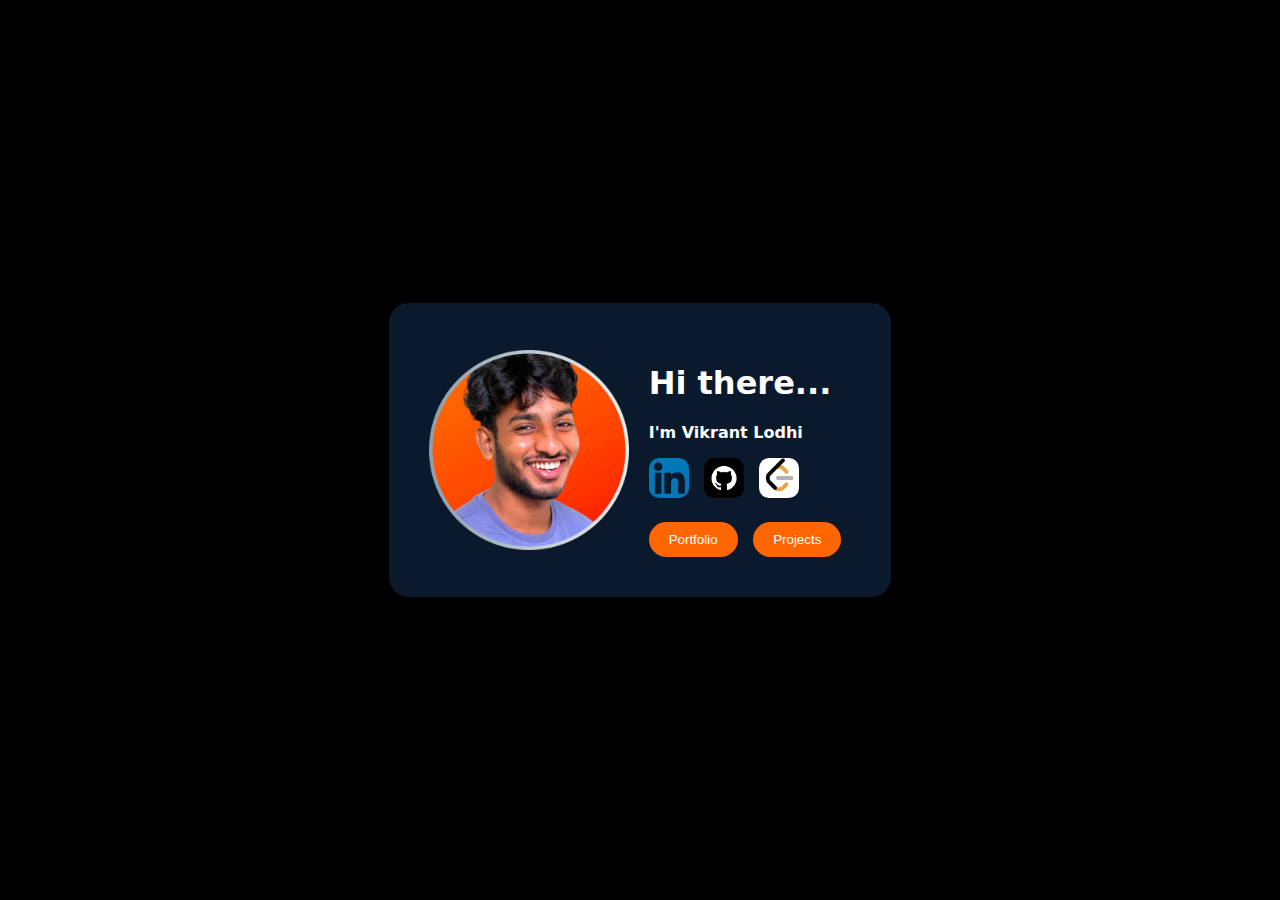
<file: index.html>
<!DOCTYPE html>
<html lang="en">
<head>
    <meta charset="UTF-8">
    <meta name="viewport" content="width=device-width, initial-scale=1.0">
    <title>Document</title>
    <link rel="stylesheet" href="styles.css">
</head>
<body>
    <div class="container">
        <div class="container-1">
            <div class="box-1">
                <img src="images/profile-pic.png" alt="">
            </div>
            <div class="box">
                <h1>Hi there...</h1>
                <p>I'm Vikrant Lodhi</p>
                <div class="icon">
                    <a href="https://www.linkedin.com/in/vikrant-lodhi/"><img src="images/linkedin.png" alt=""></a>
                    <a href="https://github.com/vikrantlodhi"><img src="images/github.jpg" alt=""></a>
                    <a href="https://leetcode.com/u/vikrantlodhi/"><img src="images/LeetCode.jpg" alt=""></a>

                </div>
                
                <button>Portfolio</button>
                <a href="projects.html"> <button>Projects</button></a>
            </div>
        </div>
       
    </div>
</body>
</html>
</file>
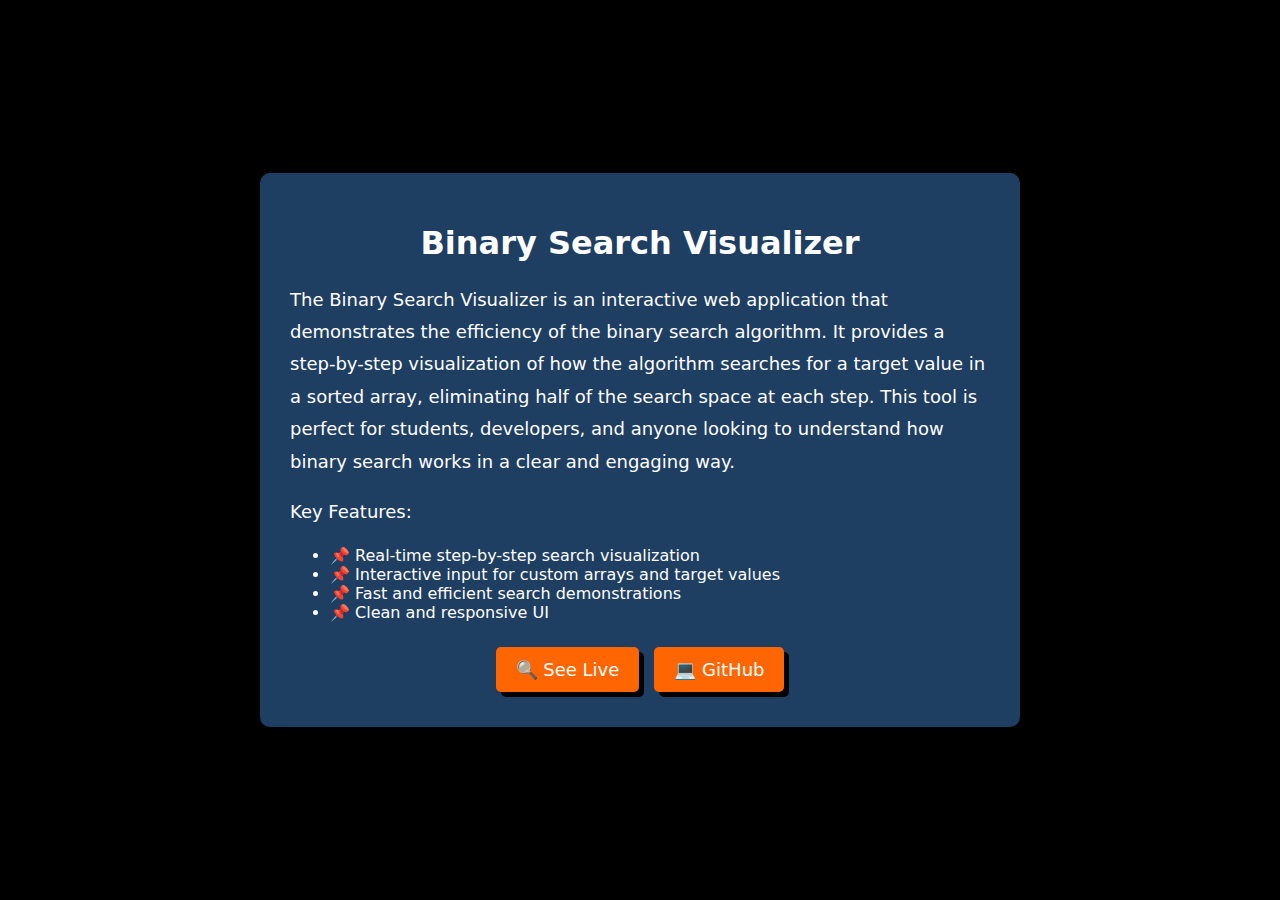
<file: project-1/index.html>
<!DOCTYPE html>
<html lang="en">
<head>
    <meta charset="UTF-8">
    <meta name="viewport" content="width=device-width, initial-scale=1.0">
    <title>Binary Search Visualizer</title>
    <style>
        body {
            font-family: system-ui, -apple-system, BlinkMacSystemFont, 'Segoe UI', Roboto, Oxygen, Ubuntu, Cantarell, 'Open Sans', 'Helvetica Neue', sans-serif;
            text-align: center;
            background-color: #000000;
            margin: 0;
            padding: 0;
            display: flex;
            justify-content: center;
            align-items: center;
            height: 100vh;
        }
        .container {
            color: #ffffff;
            max-width: 700px;
            background: #1E3E62;
            padding: 30px;
            border-radius: 10px;
            box-shadow: 5px 5px 15px rgba(0, 0, 0, 0.2);
            text-align: left;
        }
        h1 {
            color: #ffffff;
            text-align: center;
        }
        p {
            color: #ffffff;
            font-size: 18px;
            line-height: 1.8;
        }
        .buttons {
            margin-top: 20px;
            text-align: center;
        }
        .btn {
            font-family: system-ui, -apple-system, BlinkMacSystemFont, 'Segoe UI', Roboto, Oxygen, Ubuntu, Cantarell, 'Open Sans', 'Helvetica Neue', sans-serif;
            display: inline-block;
            padding: 12px 20px;
            margin: 5px;
            background: #FF6500;
            color: white;
            text-decoration: none;
            font-size: 18px;
            border-radius: 5px;
            box-shadow: 5px 5px 0px #000000;
            transition: 0.2s ease-in-out;
        }
        .btn:hover {
            transform: scale(1.1);
            transition: 0.2s ease-in-out;
        }
    </style>
</head>
<body>
    <div class="container">
        <h1>Binary Search Visualizer</h1>
        <p>
            The Binary Search Visualizer is an interactive web application that demonstrates the efficiency of the binary search algorithm. 
            It provides a step-by-step visualization of how the algorithm searches for a target value in a sorted array, eliminating half of the search space at each step. 
            This tool is perfect for students, developers, and anyone looking to understand how binary search works in a clear and engaging way.
        </p>
        <p>
            Key Features:
            <ul>
                <li>📌 Real-time step-by-step search visualization</li>
                <li>📌 Interactive input for custom arrays and target values</li>
                <li>📌 Fast and efficient search demonstrations</li>
                <li>📌 Clean and responsive UI</li>
            </ul>
        </p>
        <div class="buttons">
            <a href="https://vikrantlodhi.github.io/Binary-Search-Visualizer/" class="btn" target="_blank">🔍 See Live</a>
            <a href="https://github.com/vikrantlodhi/Binary-Search-Visualizer" class="btn" target="_blank">💻 GitHub</a>
        </div>
        </div>
    </div>
</body>
</html>
</file>
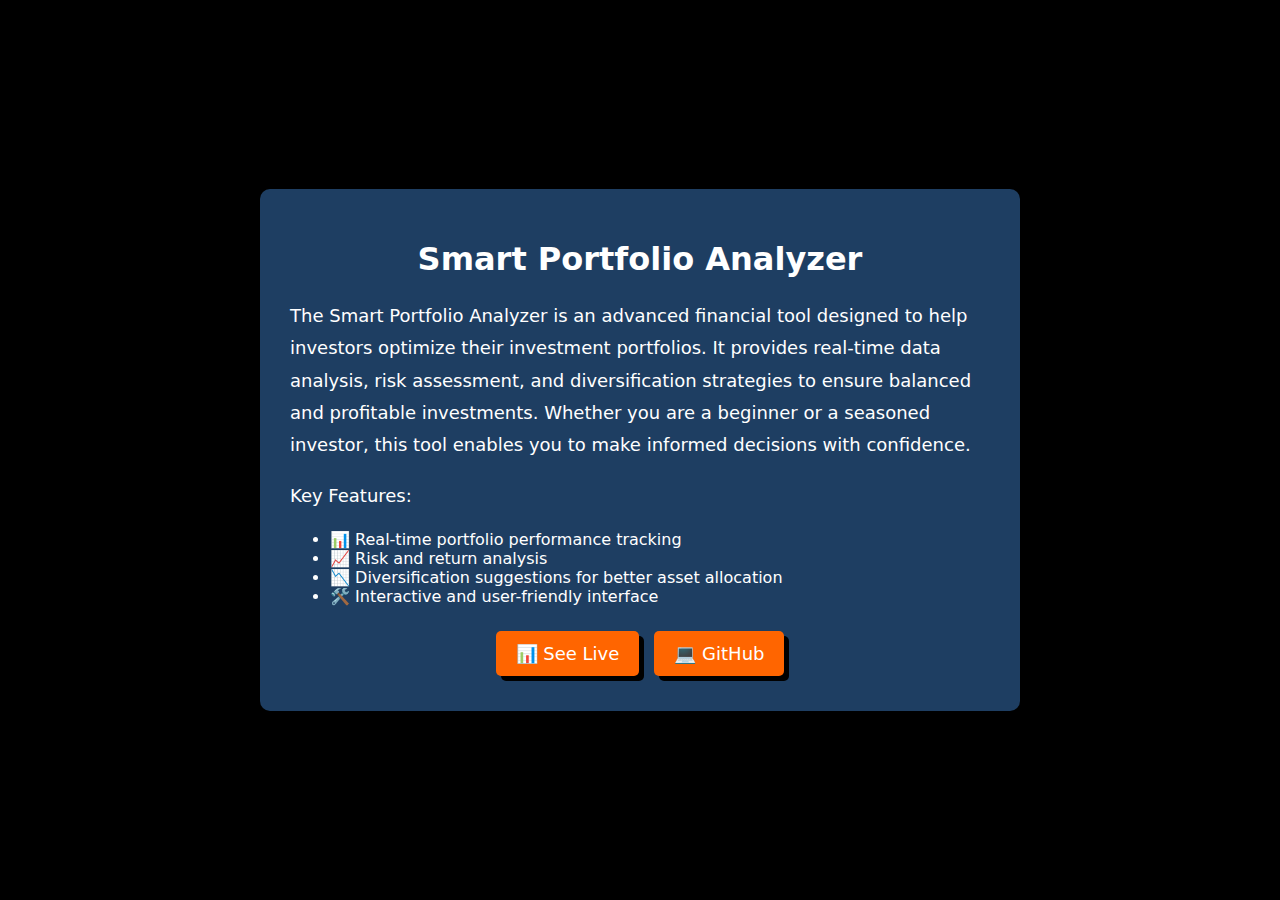
<file: project-2/index.html>
<!DOCTYPE html>
<html lang="en">
<head>
    <meta charset="UTF-8">
    <meta name="viewport" content="width=device-width, initial-scale=1.0">
    <title>Smart Portfolio Analyzer</title>
    <style>
        body {
            font-family: system-ui, -apple-system, BlinkMacSystemFont, 'Segoe UI', Roboto, Oxygen, Ubuntu, Cantarell, 'Open Sans', 'Helvetica Neue', sans-serif;
            text-align: center;
            background-color: #000000;
            margin: 0;
            padding: 0;
            display: flex;
            justify-content: center;
            align-items: center;
            height: 100vh;
        }
        .container {
            color: #ffffff;
            max-width: 700px;
            background: #1E3E62;
            padding: 30px;
            border-radius: 10px;
            box-shadow: 5px 5px 15px rgba(0, 0, 0, 0.2);
            text-align: left;
        }
        h1 {
            color: #ffffff;
            text-align: center;
        }
        p {
            color: #ffffff;
            font-size: 18px;
            line-height: 1.8;
        }
        .buttons {
            margin-top: 20px;
            text-align: center;
        }
        .btn {
            font-family: system-ui, -apple-system, BlinkMacSystemFont, 'Segoe UI', Roboto, Oxygen, Ubuntu, Cantarell, 'Open Sans', 'Helvetica Neue', sans-serif;
            display: inline-block;
            padding: 12px 20px;
            margin: 5px;
            background: #FF6500;
            color: white;
            text-decoration: none;
            font-size: 18px;
            border-radius: 5px;
            box-shadow: 5px 5px 0px #000000;
            transition: 0.2s ease-in-out;
        }
        .btn:hover {
            transform: scale(1.1);
            transition: 0.2s ease-in-out;
        }
    </style>
</head>
<body>
    <div class="container">
        <h1>Smart Portfolio Analyzer</h1>
        <p>
            The Smart Portfolio Analyzer is an advanced financial tool designed to help investors optimize their investment portfolios. 
            It provides real-time data analysis, risk assessment, and diversification strategies to ensure balanced and profitable investments. 
            Whether you are a beginner or a seasoned investor, this tool enables you to make informed decisions with confidence.
        </p>
        <p>
            Key Features:
            <ul>
                <li>📊 Real-time portfolio performance tracking</li>
                <li>📈 Risk and return analysis</li>
                <li>📉 Diversification suggestions for better asset allocation</li>
                <li>🛠️ Interactive and user-friendly interface</li>
            </ul>
        </p>
        <div class="buttons">
            <a href="https://vikrantlodhi.github.io/smart_portfolio_analyzer/" class="btn" target="_blank">📊 See Live</a>
            <a href="https://github.com/vikrantlodhi/smart_portfolio_analyzer" class="btn" target="_blank">💻 GitHub</a>
        </div>
    </div>
</body>
</html>
</file>
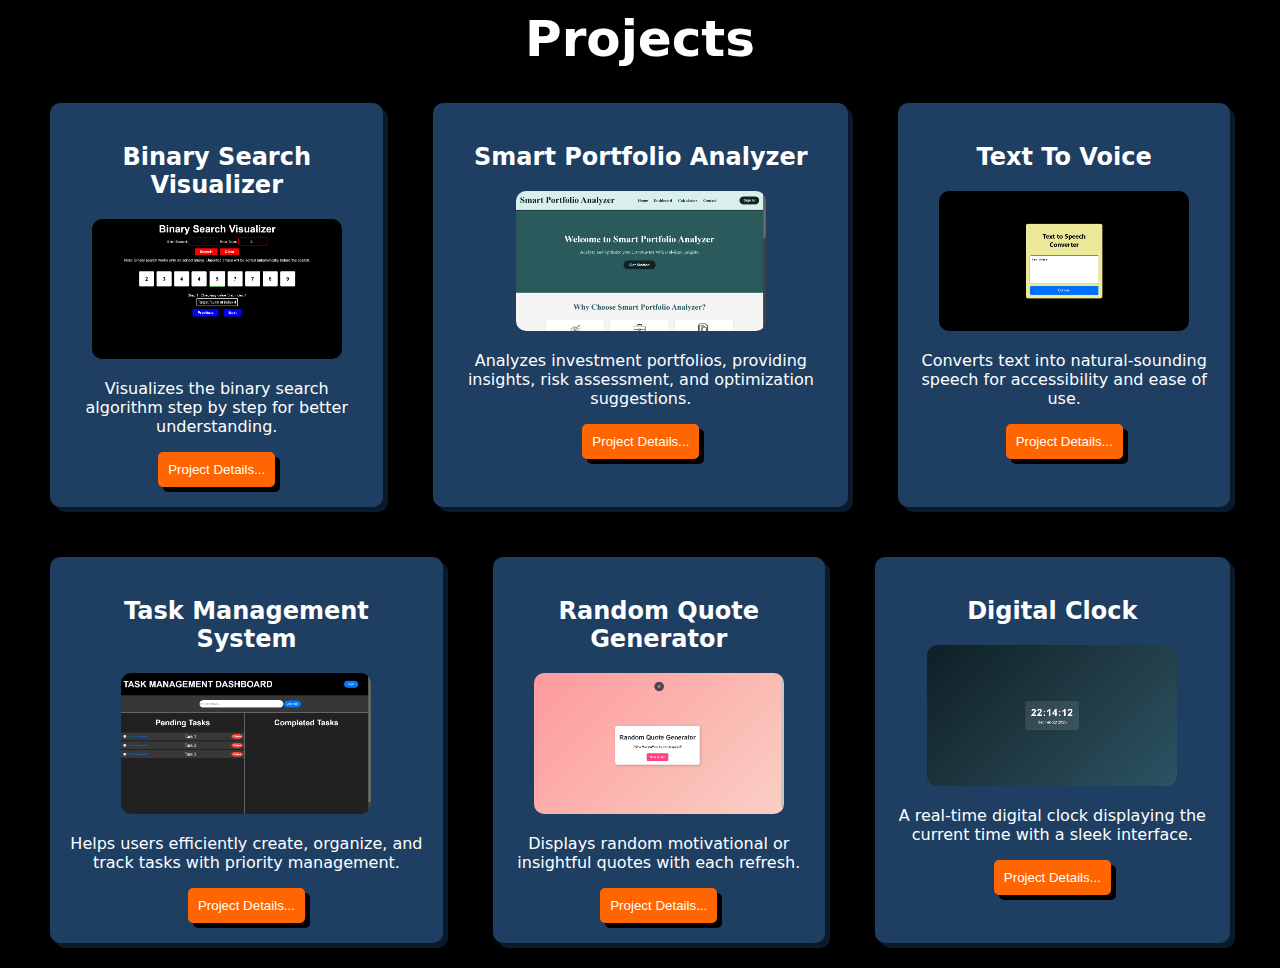
<file: projects.html>
<!DOCTYPE html>
<html lang="en">
<head>
    <meta charset="UTF-8">
    <meta name="viewport" content="width=device-width, initial-scale=1.0">
    <title>Document</title>
    <link rel="stylesheet" href="styles-1.css">
</head>
<body>
    <div class="container">
        <h1>Projects</h1>
        <div class="container-1">
            <div class="box">
                <h2>Binary Search Visualizer</h2>
                <img src="images/BSV.png" alt="">
                <p>Visualizes the binary search algorithm step by step for better understanding.</p>
                <a href="Project-1/index.html"><button>Project Details...</button></a>
            </div>  
            <div class="box">
                <h2>Smart Portfolio Analyzer</h2>
                <img src="images/SPA.png" alt="">
                <p>Analyzes investment portfolios, providing insights, risk assessment, and optimization suggestions.</p>
                <a href="Project-2/index.html"><button>Project Details...</button></a>
            </div>  
            <div class="box">
                <h2>Text To Voice</h2>
                <img src="images/TVC.png" alt="">
                <p>Converts text into natural-sounding speech for accessibility and ease of use.</p>
                <a href="projects/text-to-voice.html"><button>Project Details...</button></a>
            </div>             
        </div>

        <div class="container-1">
            <div class="box">
                <h2>Task Management System</h2>
                <img src="images/TMS.png" alt="">
                <p>Helps users efficiently create, organize, and track tasks with priority management.</p>
                <a href="projects/task-management.html"><button>Project Details...</button></a>
            </div>  
            <div class="box">
                <h2>Random Quote Generator</h2>
                <img src="images/QG.png" alt="">
                <p>Displays random motivational or insightful quotes with each refresh.</p>
                <a href="projects/random-quote.html"><button>Project Details...</button></a>
            </div>  
            <div class="box">
                <h2>Digital Clock</h2>
                <img src="images/DC.png" alt="">
                <p>A real-time digital clock displaying the current time with a sleek interface.</p>
                <a href="projects/digital-clock.html"><button>Project Details...</button></a>
            </div>             
        </div>

    </div>
</body>
</html>
</file>
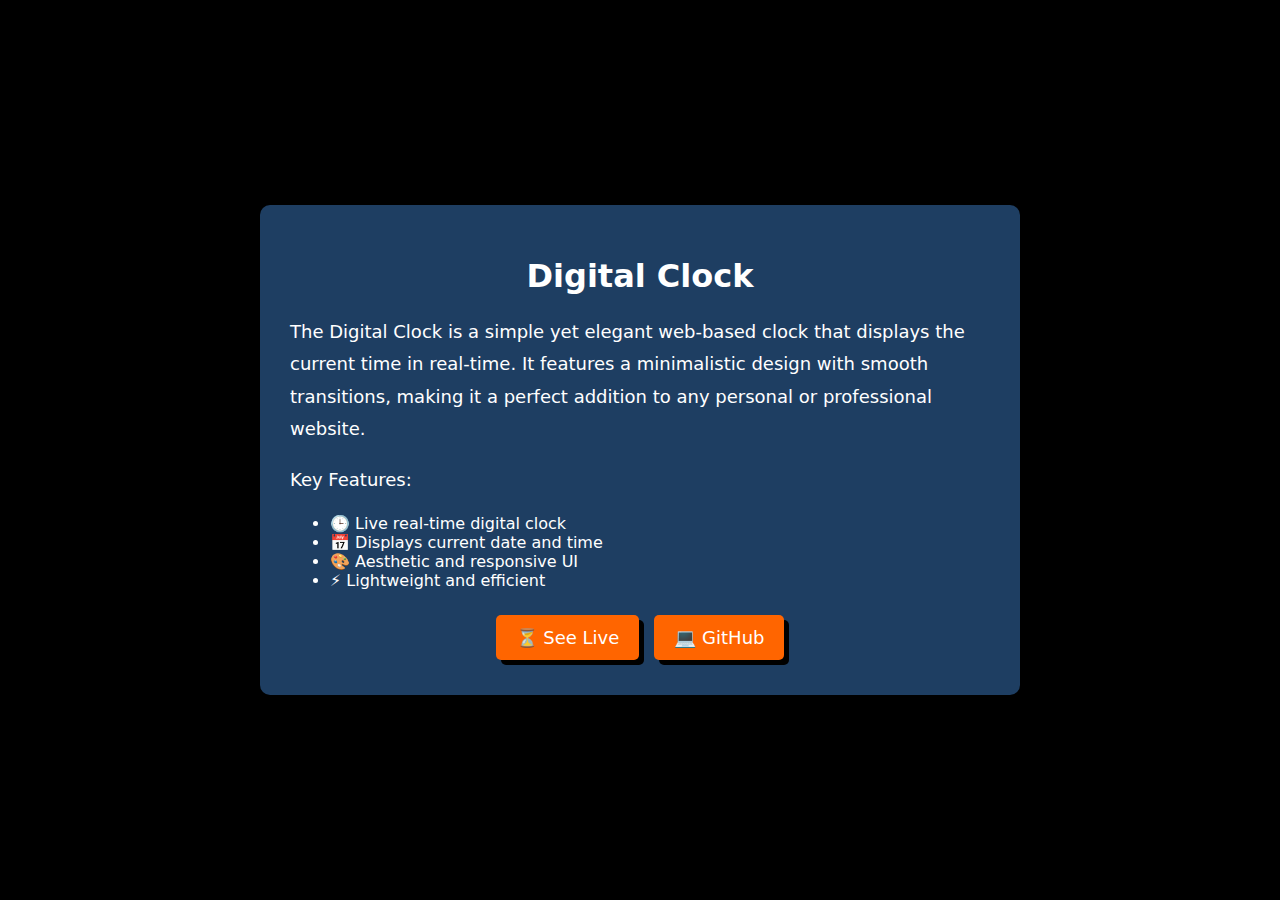
<file: projects/digital-clock.html>
<!DOCTYPE html>
<html lang="en">
<head>
    <meta charset="UTF-8">
    <meta name="viewport" content="width=device-width, initial-scale=1.0">
    <title>Digital Clock</title>
    <style>
        body {
            font-family: system-ui, -apple-system, BlinkMacSystemFont, 'Segoe UI', Roboto, Oxygen, Ubuntu, Cantarell, 'Open Sans', 'Helvetica Neue', sans-serif;
            text-align: center;
            background-color: #000000;
            margin: 0;
            padding: 0;
            display: flex;
            justify-content: center;
            align-items: center;
            height: 100vh;
        }
        .container {
            color: #ffffff;
            max-width: 700px;
            background: #1E3E62;
            padding: 30px;
            border-radius: 10px;
            box-shadow: 5px 5px 15px rgba(0, 0, 0, 0.2);
            text-align: left;
        }
        h1 {
            color: #ffffff;
            text-align: center;
        }
        p {
            color: #ffffff;
            font-size: 18px;
            line-height: 1.8;
        }
        .buttons {
            margin-top: 20px;
            text-align: center;
        }
        .btn {
            font-family: system-ui, -apple-system, BlinkMacSystemFont, 'Segoe UI', Roboto, Oxygen, Ubuntu, Cantarell, 'Open Sans', 'Helvetica Neue', sans-serif;
            display: inline-block;
            padding: 12px 20px;
            margin: 5px;
            background: #FF6500;
            color: white;
            text-decoration: none;
            font-size: 18px;
            border-radius: 5px;
            box-shadow: 5px 5px 0px #000000;
            transition: 0.2s ease-in-out;
        }
        .btn:hover {
            transform: scale(1.1);
            transition: 0.2s ease-in-out;
        }
    </style>
</head>
<body>
    <div class="container">
        <h1>Digital Clock</h1>
        <p>
            The Digital Clock is a simple yet elegant web-based clock that displays the current time in real-time. It features a minimalistic design with smooth transitions, making it a perfect addition to any personal or professional website.
        </p>
        <p>
            Key Features:
            <ul>
                <li>🕒 Live real-time digital clock</li>
                <li>📅 Displays current date and time</li>
                <li>🎨 Aesthetic and responsive UI</li>
                <li>⚡ Lightweight and efficient</li>
            </ul>
        </p>
        <div class="buttons">
            <a href="https://vikrantlodhi.github.io/Digital-Clock/" class="btn" target="_blank">⏳ See Live</a>
            <a href="https://github.com/vikrantlodhi/Digital-Clock" class="btn" target="_blank">💻 GitHub</a>
        </div>
        </div>
    </div>
</body>
</html>
</file>
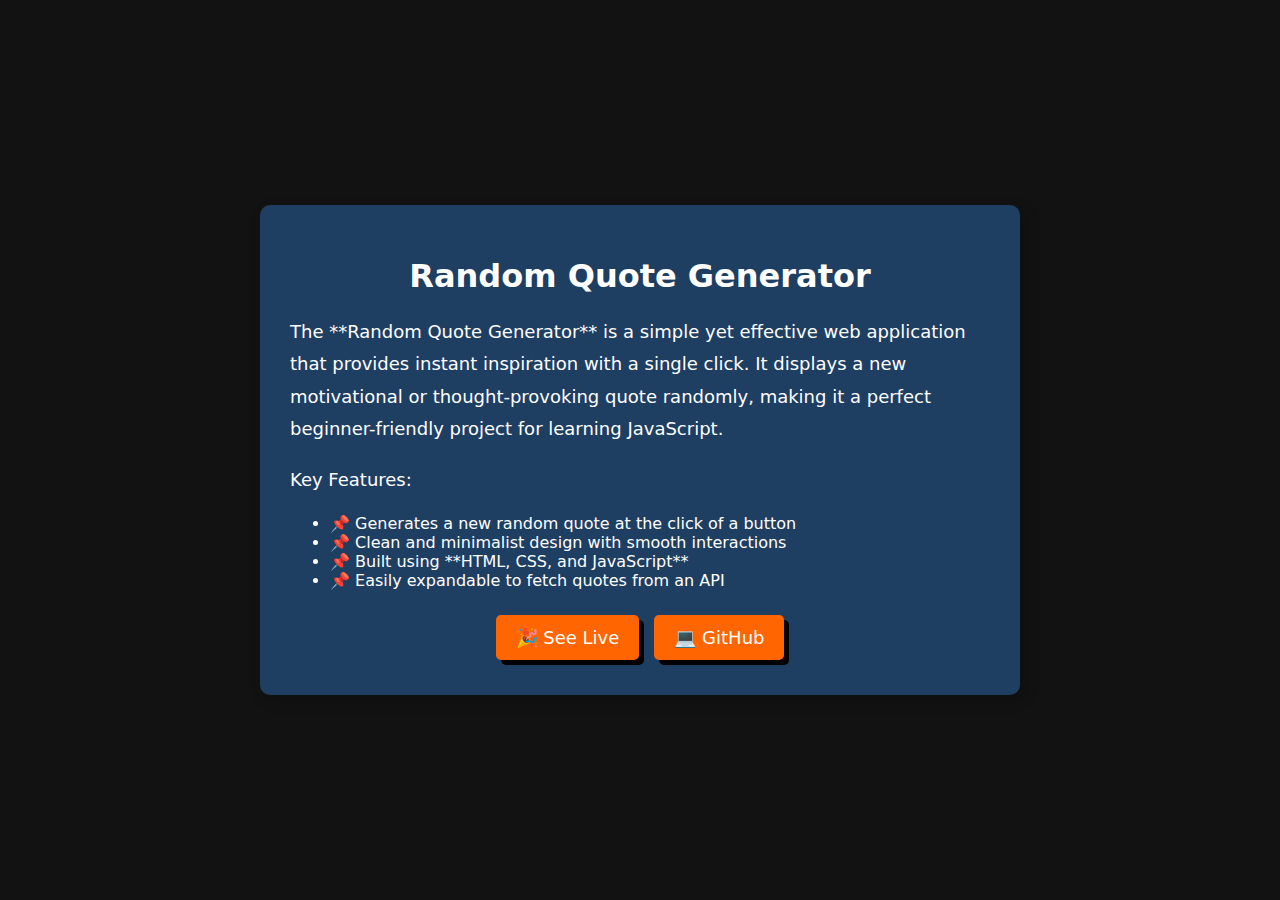
<file: projects/random-quote.html>
<!DOCTYPE html>
<html lang="en">
<head>
    <meta charset="UTF-8">
    <meta name="viewport" content="width=device-width, initial-scale=1.0">
    <title>Random Quote Generator</title>
    <style>
        body {
            font-family: system-ui, -apple-system, BlinkMacSystemFont, 'Segoe UI', Roboto, Oxygen, Ubuntu, Cantarell, 'Open Sans', 'Helvetica Neue', sans-serif;
            text-align: center;
            background-color: #121212;
            margin: 0;
            padding: 0;
            display: flex;
            justify-content: center;
            align-items: center;
            height: 100vh;
        }
        .container {
            color: #ffffff;
            max-width: 700px;
            background: #1E3E62;
            padding: 30px;
            border-radius: 10px;
            box-shadow: 5px 5px 15px rgba(0, 0, 0, 0.2);
            text-align: left;
        }
        h1 {
            color: #ffffff;
            text-align: center;
        }
        p {
            color: #ffffff;
            font-size: 18px;
            line-height: 1.8;
        }
        .buttons {
            margin-top: 20px;
            text-align: center;
        }
        .btn {
            font-family: system-ui, -apple-system, BlinkMacSystemFont, 'Segoe UI', Roboto, Oxygen, Ubuntu, Cantarell, 'Open Sans', 'Helvetica Neue', sans-serif;
            display: inline-block;
            padding: 12px 20px;
            margin: 5px;
            background: #FF6500;
            color: white;
            text-decoration: none;
            font-size: 18px;
            border-radius: 5px;
            box-shadow: 5px 5px 0px #000000;
            transition: 0.2s ease-in-out;
        }
        .btn:hover {
            transform: scale(1.1);
            transition: 0.2s ease-in-out;
        }
    </style>
</head>
<body>
    <div class="container">
        <h1>Random Quote Generator</h1>
        <p>
            The **Random Quote Generator** is a simple yet effective web application that provides instant inspiration with a single click. It displays a new motivational or thought-provoking quote randomly, making it a perfect beginner-friendly project for learning JavaScript. 
        </p>
        <p>
            Key Features:
            <ul>
                <li>📌 Generates a new random quote at the click of a button</li>
                <li>📌 Clean and minimalist design with smooth interactions</li>
                <li>📌 Built using **HTML, CSS, and JavaScript**</li>
                <li>📌 Easily expandable to fetch quotes from an API</li>
            </ul>
        </p>
        <div class="buttons">
            <a href="https://vikrantlodhi.github.io/Random-Quote-Generator/" class="btn" target="_blank">🎉 See Live</a>
            <a href="https://github.com/vikrantlodhi/Random-Quote-Generator" class="btn" target="_blank">💻 GitHub</a>
        </div>
    </div>
</body>
</html>
</file>
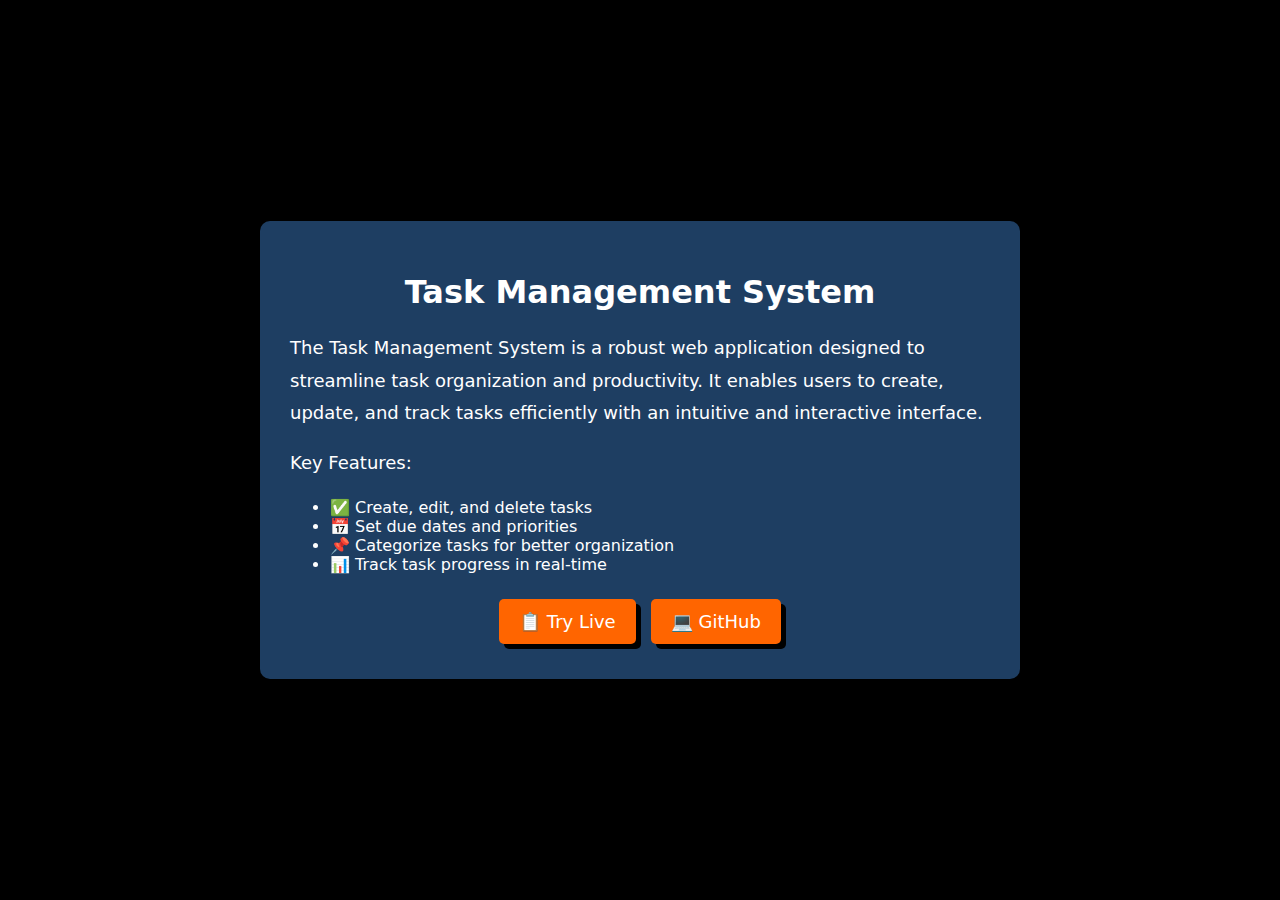
<file: projects/task-management.html>
<!DOCTYPE html>
<html lang="en">
<head>
    <meta charset="UTF-8">
    <meta name="viewport" content="width=device-width, initial-scale=1.0">
    <title>Task Management System</title>
    <style>
        body {
            font-family: system-ui, -apple-system, BlinkMacSystemFont, 'Segoe UI', Roboto, Oxygen, Ubuntu, Cantarell, 'Open Sans', 'Helvetica Neue', sans-serif;
            text-align: center;
            background-color: #000000;
            margin: 0;
            padding: 0;
            display: flex;
            justify-content: center;
            align-items: center;
            height: 100vh;
        }
        .container {
            color: #ffffff;
            max-width: 700px;
            background: #1E3E62;
            padding: 30px;
            border-radius: 10px;
            box-shadow: 5px 5px 15px rgba(0, 0, 0, 0.2);
            text-align: left;
        }
        h1 {
            color: #ffffff;
            text-align: center;
        }
        p {
            color: #ffffff;
            font-size: 18px;
            line-height: 1.8;
        }
        .buttons {
            margin-top: 20px;
            text-align: center;
        }
        .btn {
            font-family: system-ui, -apple-system, BlinkMacSystemFont, 'Segoe UI', Roboto, Oxygen, Ubuntu, Cantarell, 'Open Sans', 'Helvetica Neue', sans-serif;
            display: inline-block;
            padding: 12px 20px;
            margin: 5px;
            background: #FF6500;
            color: white;
            text-decoration: none;
            font-size: 18px;
            border-radius: 5px;
            box-shadow: 5px 5px 0px #000000;
            transition: 0.2s ease-in-out;
        }
        .btn:hover {
            transform: scale(1.1);
            transition: 0.2s ease-in-out;
        }
    </style>
</head>
<body>
    <div class="container">
        <h1>Task Management System</h1>
        <p>
            The Task Management System is a robust web application designed to streamline task organization and productivity. 
            It enables users to create, update, and track tasks efficiently with an intuitive and interactive interface.
        </p>
        <p>
            Key Features:
            <ul>
                <li>✅ Create, edit, and delete tasks</li>
                <li>📅 Set due dates and priorities</li>
                <li>📌 Categorize tasks for better organization</li>
                <li>📊 Track task progress in real-time</li>
            </ul>
        </p>
        <div class="buttons">
            <a href="https://vikrantlodhi.github.io/Task-Management-System/" class="btn" target="_blank">📋 Try Live</a>
            <a href="https://github.com/vikrantlodhi/Task-Management-System" class="btn" target="_blank">💻 GitHub</a>
        </div>
    </div>
</body>
</html>
</file>
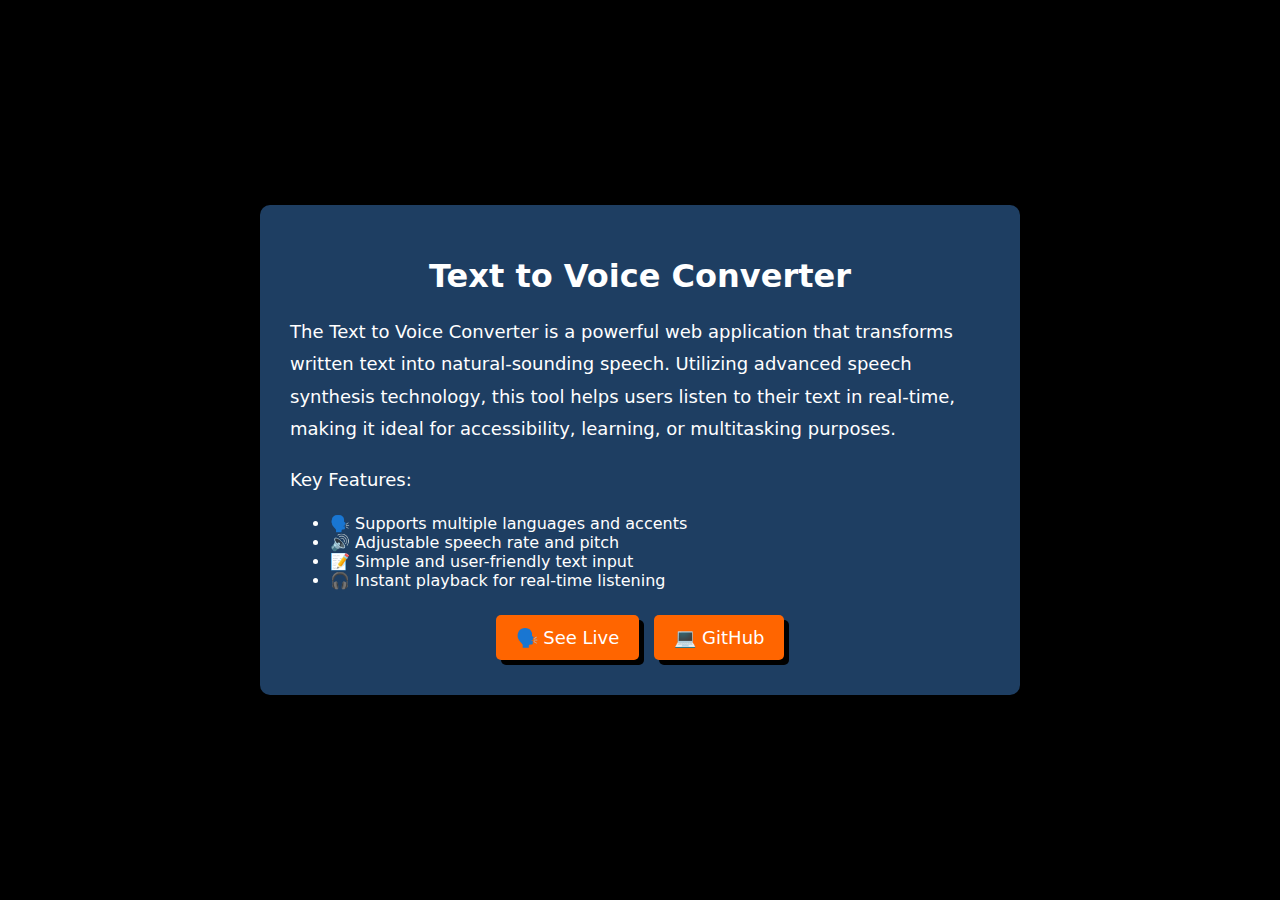
<file: projects/text-to-voice.html>
<!DOCTYPE html>
<html lang="en">
<head>
    <meta charset="UTF-8">
    <meta name="viewport" content="width=device-width, initial-scale=1.0">
    <title>Text to Voice Converter</title>
    <style>
        body {
            font-family: system-ui, -apple-system, BlinkMacSystemFont, 'Segoe UI', Roboto, Oxygen, Ubuntu, Cantarell, 'Open Sans', 'Helvetica Neue', sans-serif;
            text-align: center;
            background-color: #000000;
            margin: 0;
            padding: 0;
            display: flex;
            justify-content: center;
            align-items: center;
            height: 100vh;
        }
        .container {
            color: #ffffff;
            max-width: 700px;
            background: #1E3E62;
            padding: 30px;
            border-radius: 10px;
            box-shadow: 5px 5px 15px rgba(0, 0, 0, 0.2);
            text-align: left;
        }
        h1 {
            color: #ffffff;
            text-align: center;
        }
        p {
            color: #ffffff;
            font-size: 18px;
            line-height: 1.8;
        }
        .buttons {
            margin-top: 20px;
            text-align: center;
        }
        .btn {
            font-family: system-ui, -apple-system, BlinkMacSystemFont, 'Segoe UI', Roboto, Oxygen, Ubuntu, Cantarell, 'Open Sans', 'Helvetica Neue', sans-serif;
            display: inline-block;
            padding: 12px 20px;
            margin: 5px;
            background: #FF6500;
            color: white;
            text-decoration: none;
            font-size: 18px;
            border-radius: 5px;
            box-shadow: 5px 5px 0px #000000;
            transition: 0.2s ease-in-out;
        }
        .btn:hover {
            transform: scale(1.1);
            transition: 0.2s ease-in-out;
        }
    </style>
</head>
<body>
    <div class="container">
        <h1>Text to Voice Converter</h1>
        <p>
            The Text to Voice Converter is a powerful web application that transforms written text into natural-sounding speech. 
            Utilizing advanced speech synthesis technology, this tool helps users listen to their text in real-time, making it ideal for accessibility, learning, or multitasking purposes.
        </p>
        <p>
            Key Features:
            <ul>
                <li>🗣️ Supports multiple languages and accents</li>
                <li>🔊 Adjustable speech rate and pitch</li>
                <li>📝 Simple and user-friendly text input</li>
                <li>🎧 Instant playback for real-time listening</li>
            </ul>
        </p>
        <div class="buttons">
            <a href="https://vikrantlodhi.github.io/Text-to-Voice/" class="btn" target="_blank">🗣️ See Live</a>
            <a href="https://github.com/vikrantlodhi/Text-to-Voice" class="btn" target="_blank">💻 GitHub</a>
        </div>
    </div>
</body>
</html>
</file>
<file: styles.css>
html,body{
    margin: 0;
    padding: 0;
    height: 100vh;

}
.container{ 
    height: 100%;
    display: flex;
    flex-direction: column;
    align-items: center;
    justify-content: center;
    background-color: #000000;

}
.container-1{
    color: #ffffff;
    gap: 20px;
    padding: 40px 40px;
    border-radius: 20px;
    display: flex;
    flex-direction: row;
    background-color: #0B192C;
    font-family: system-ui, -apple-system, BlinkMacSystemFont, 'Segoe UI', Roboto, Oxygen, Ubuntu, Cantarell, 'Open Sans', 'Helvetica Neue', sans-serif;
    font-weight: bold;
}
.box-1{
    justify-content: center;
    align-items: center;
    display: flex;
}

.box-1 img{
    width: 200px;
}

.box button{
    padding: 10px 20px;
    border: none;
    border-radius: 25px;
    margin-right: 10px;
    background-color: #FF6500;
    color: #ffffff;
    transition: 0.2s ease-in-out;
}
.box button:hover{
    transform: scale(1.1);
    transition: 0.2s ease-in-out;
}
.icon{
    display: flex;
    gap: 15px;
}
.icon img{
    margin-bottom: 20px;
    width: 40px;
    border-radius: 10px;
    transition: 0.2s ease-in-out;
}
.icon img:hover{
    transform: scale(1.1);
    transition: 0.2s ease-in-out;
}
</file>
<file: styles-1.css>
html,body{
    margin: 0;
    padding: 0;
    height: auto;
}
.container{
    font-family: system-ui, -apple-system, BlinkMacSystemFont, 'Segoe UI', Roboto, Oxygen, Ubuntu, Cantarell, 'Open Sans', 'Helvetica Neue', sans-serif;
    display: flex;
    flex-direction: column;
    align-items: center;
    justify-content: center;
    background-color: #000000;
    height: 100%;
    color: #ffff;
}
.container h1{
    margin: 10px;
    font-size: 50px;
}
.container-1{
    margin: 0px 25px;
    display: flex;
    flex-direction: row;
}
.box{
    text-align: center;
    background-color: #1E3E62;
    margin: 25px ;
    padding: 20px 20px;
    border-radius: 10px;
    box-shadow: 5px 5px 0px #0B192C;

    transition: 0.2s ease-in-out;
}
.box:hover{
    transform: scale(1.1);
    transition: 0.2s ease-in-out;
}

.box button{
    color: #ffffff;
    background-color: #FF6500;
    border: none;
    box-shadow: 5px 5px 0px #000000;
    border-radius: 5px;
    padding: 10px 10px;
    transition: 0.2s ease-in-out;
}
.box button:hover{
    transform: scale(1.1);
    transition: 0.2s ease-in-out;
}
.box img{
    width: 250px;
    border-radius: 10px;
    
}
</file>
